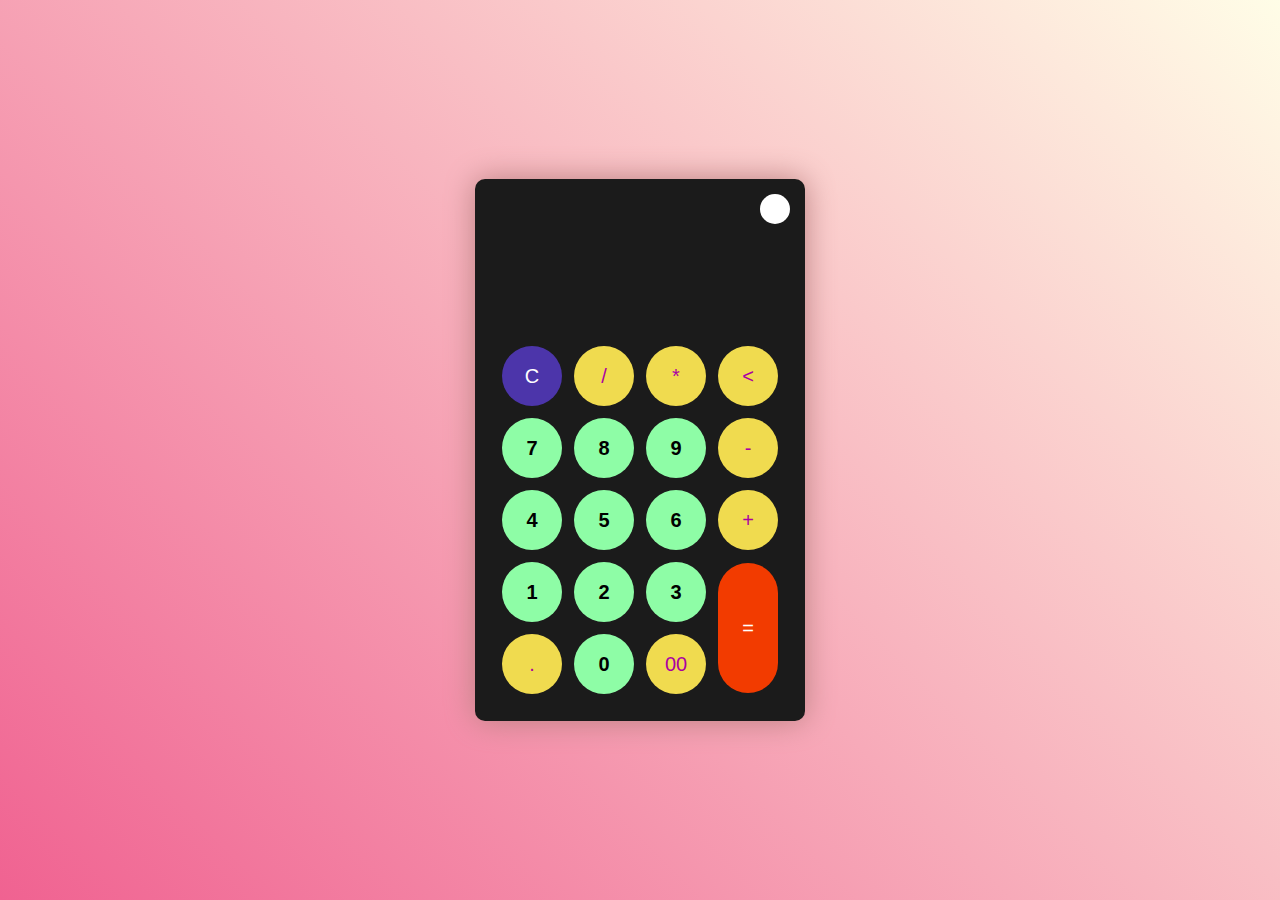
<file: 1Calculadora/index.html>
<!DOCTYPE html>
<html lang="es">
<head>
    <meta charset="UTF-8">
    <meta http-equiv="X-UA-Compatible" content="IE=edge">
    <meta name="viewport" content="width=device-width, initial-scale=1.0">
    <title>Calculadora</title>
    <link rel="stylesheet" href="./css/style.css">
    <link rel="shortcut icon" href="/img/calculadora.png"image/x-icon">
   
</head>
<body>
    <div class="container">
     <div class="calculator dark">
        <div class="theme-toggler active">
            <i class="toggler-icon"></i>
        </div>
        <div class="display-screen">
            <div id="display"></div>
        </div>
        <div class="buttons">
            <table>
                <tr>
                    <td><button class="btn-operator" id="clear">C</button></td>
                    <td><button class="btn-operator" id="/">/</button></td>
                    <td><button class="btn-operator" id="*">*</button></td>
                    <td><button class="btn-operator" id="backspace"><</button></td>

                </tr>
                <tr>
                    <td><button class="btn-number" id="7">7</button></td>
                    <td><button class="btn-number" id="8">8</button></td>
                    <td><button class="btn-number" id="9">9</button></td>
                    <td><button class="btn-operator" id="-">-</button></td>
                </tr>
                <tr>
                    <td><button class="btn-number" id="4">4</button></td>
                    <td><button class="btn-number" id="5">5</button></td>
                    <td><button class="btn-number" id="6">6</button></td>
                    <td><button class="btn-operator" id="+">+</button></td>
                </tr>
                <tr>
                    <td><button class="btn-number" id="1">1</button></td>
                    <td><button class="btn-number" id="2">2</button></td>
                    <td><button class="btn-number" id="3">3</button></td>
                    <td rowspan="2"><button class="btn-equal" id="equal">=</button></td>
                </tr>
                <tr>
                    <td><button class="btn-operator" id=".">.</button></td>
                    <td><button class="btn-number" id="0">0</button></td>
                    <td><button class="btn-operator" id="00">00</button></td>
                </tr>
            </table>
        </div>

     </div>

    </div>
     <script src="script.js"></script>
</body>
</html>
</file>
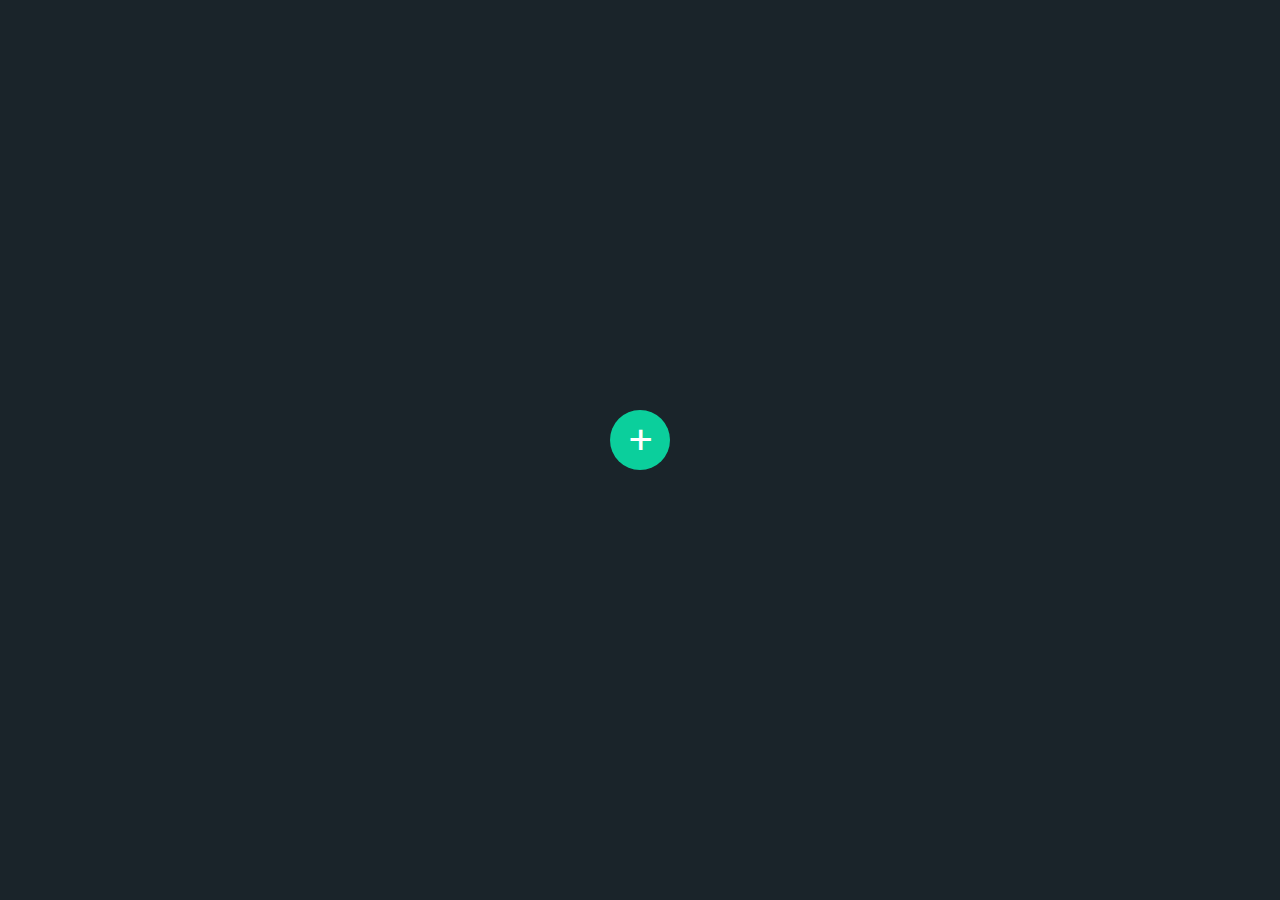
<file: 3 Toggle/index.html>
<!DOCTYPE html>
<html lang="es">
<head>
    <meta charset="UTF-8">
    <meta http-equiv="X-UA-Compatible" content="IE=edge">
    <meta name="viewport" content="width=device-width, initial-scale=1.0">
    <title>Toggle</title>
    <link rel="stylesheet" href="style.css">
</head>
<body>
    <div class="container">
        <div class="content">
            <h2>codigo369.com</h2>
            <p>Lorem ipsum, dolor sit amet consectetur adipisicing elit. Dolorum alias officiis odio ullam? Omnis corporis vitae necessitatibus? Aliquid impedit consequuntur qui consectetur, ab expedita quas rem odit pariatur quisquam laborum?</p>
        </div>
        <div class="toggleBtn"></div>
    </div>
   <script src="./script.js"></script>
</body>
</html>
</file>
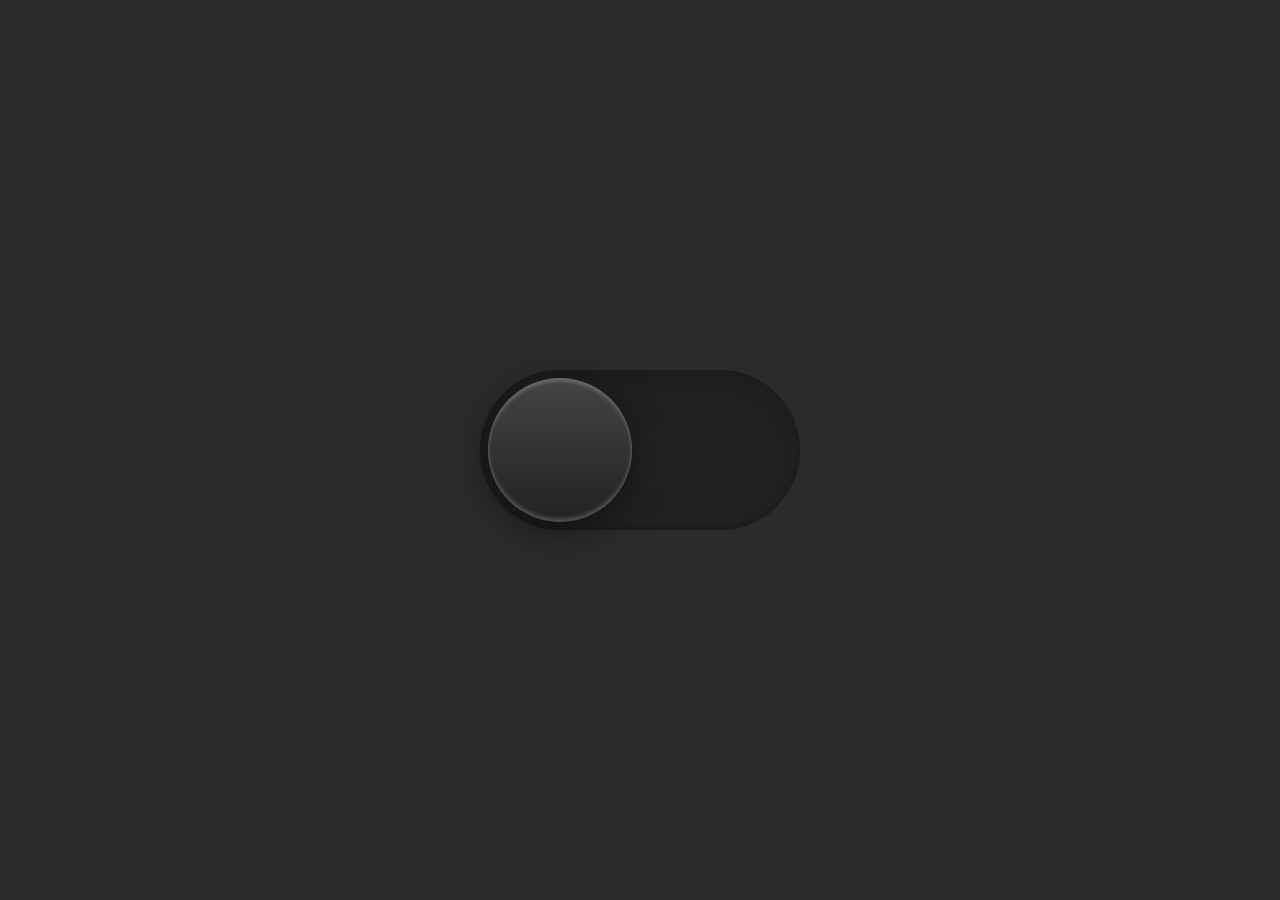
<file: 4 Dark theme/index.html>
<!DOCTYPE html>
<html lang="es">
<head>
    <meta charset="UTF-8">
    <meta http-equiv="X-UA-Compatible" content="IE=edge">
    <meta name="viewport" content="width=device-width, initial-scale=1.0">
    <title>Document</title>
    <link rel="stylesheet" href="style.css">
</head>
<body>
    <div id="toggle">
		<i class="indicator"></i>
	</div>
    <script src="scrpt.js"></script>
</body>
</html>
</file>
<file: 1Calculadora/css/style.css>
* {
    padding: 0;
    margin: 0;
    box-sizing: border-box;
    font-family: sans-serif;
    transition: all 0.8s ease;
  }
  
  body {
    background: linear-gradient(45deg, #f06291, #fffde7);
  }
  
  .container {
    height: 100vh;
    width: 100vw;
    display: flex;
    align-items: center;
    justify-content: center;
    flex-wrap: wrap;
  }
  
  .calculator {
    position: relative;
    height: auto;
    width: auto;
    padding: 20px;
    border-radius: 10px;
    box-shadow: 0 0 30px rgb(187, 130, 130);
    background-color: #fff;
    /* dark theme */
  }
  .calculator #display {
    color: #0a1e23;
    margin: 0 10px;
    height: 120px;
    width: auto;
    display: flex;
    align-items: flex-end;
    justify-content: flex-end;
    font-size: 30px;
    margin-bottom: 20px;
    font-weight: 800;
  }
  .calculator #equal {
    height: 130px;
  }
  .calculator #clear {
    background-color: #ffd5d8;
    color: #fc4552;
  }
  .calculator .btn-number {
    background-color: #c3eaff;
    color: #000000;
  }
  .calculator .btn-operator {
    background-color: #ffd0fb;
    color: #f967f3;
  }
  .calculator .btn-equal {
    background-color: #adf9e7;
    color: #000;
  }
  .calculator.dark {
    background-color: #1B1B1B;
  }
  .calculator.dark #display {
    color: #f8fafb;
  }
  .calculator.dark #clear {
    background-color: #4C35AA;
    color: white;
  }
  .calculator.dark .btn-number {
    background-color: #8EFDA6;
    color: black;
    font-weight: 600;
  }
  .calculator.dark .btn-operator {
    background-color: #F0DB4F;
    color: #aa00a4;
  }
  .calculator.dark .btn-equal {
    background-color: #F23B00;
    color: #ffffff;
  }
  
  .theme-toggler {
    position: absolute;
    top: 30px;
    right: 30px;
    color: #fff;
    cursor: pointer;
    z-index: 1;
  }
  .theme-toggler::before {
    content: "";
    position: absolute;
    height: 30px;
    width: 30px;
    top: 50%;
    transform: translate(-50%, -50%);
    border-radius: 50%;
    background-color: #333;
    z-index: -1;
  }
  
  .theme-toggler.active {
    color: #333;
  }
  .theme-toggler.active::before {
    background-color: #fff;
  }
  
  button {
    height: 60px;
    width: 60px;
    border: 0;
    border-radius: 30px;
    margin: 5px;
    font-size: 20px;
    cursor: pointer;
    transition: all 0.2s ease;
  }
  button:hover {
    transform: scale(1.1);
  }/*# sourceMappingURL=style.css.map */
</file>
<file: 3 Toggle/style.css>
@import "https://fonts.googleapis.com/css2?family=Poppins:wght@200;300;400;500;600;700;800;900&display=swap";
* {
  margin: 0;
  padding: 0;
  box-sizing: border-box;
  font-family: "Poppins", sans-serif;
}

body {
  display: flex;
  justify-content: center;
  align-items: center;
  min-height: 100vh;
  background: #1a242a;
}

.container {
  position: relative;
  width: 0px;
  height: 0px;
  background: #37444b;
  display: flex;
  align-items: center;
  justify-content: center;
  border-radius: 25px;
  transition: 0.5s;
}
.container::before {
  content: "";
  position: absolute;
  bottom: -15px;
  width: 40px;
  height: 40px;
  background: #37444b;
  border-radius: 5px;
  opacity: 0;
  transform: rotate(45deg);
  transition: 0.5s;
}
.container .content {
  min-width: 400px;
  padding: 40px;
  color: #fff;
  opacity: 0;
  transition: 0.5s;
  transform: scale(0);
}
.container .toggleBtn {
  position: absolute;
  bottom: -20px;
  min-width: 60px;
  height: 60px;
  background: #0bcf9c;
  border-radius: 50%;
  cursor: pointer;
  display: flex;
  justify-content: center;
  align-items: center;
  transition: 0.5s;
}
.container .toggleBtn::before {
  content: "+";
  font-size: 2.5em;
  color: #fff;
}
.container.active .content {
  opacity: 1;
  transition-delay: 0.5s;
  transform: scale(1);
}
.container.active .toggleBtn {
  bottom: -90px;
  transform: rotate(135deg);
  background: #ff5a57;
}
.container.active {
  width: 400px;
  height: 400px;
  transition-delay: 0.5s;
}
.container.active::before {
  opacity: 1;
  transition-delay: 0.5s;
}/*# sourceMappingURL=style.css.map */
</file>
<file: 4 Dark theme/style.css>
* {
    margin: 0;
    padding: 0;
    box-sizing: border-box;
  }
  
  body {
    background: #2b2b2b;
    display: flex;
    justify-content: center;
    align-items: center;
    flex-direction: column;
    min-height: 100vh;
    transition: 0.5s;
  }
  body.active {
    background: #f8f8f8;
  }
  
  #toggle {
    position: relative;
    display: block;
    width: 320px;
    height: 160px;
    border-radius: 160px;
    background: #222;
    transition: 0.5s;
    box-shadow: inset 0 8px 60px rgba(0, 0, 0, 0.1), inset 0 8px 8px rgba(0, 0, 0, 0.1), inset 0 -4px 4px rgba(0, 0, 0, 0.1);
  }
  #toggle .indicator {
    position: absolute;
    top: 0;
    left: 0;
    width: 160px;
    height: 160px;
    border-radius: 50%;
    background: linear-gradient(to bottom, #444, #222);
    cursor: pointer;
    transform: scale(0.9);
    box-shadow: 0 8px 40px rgba(0, 0, 0, 0.5), inset 0 4px 4px rgba(255, 255, 255, 0.2), inset 0 -4px 4px rgba(255, 255, 255, 0.2);
    transition: 0.5s;
  }
  #toggle.active {
    background: #ffffff;
    box-shadow: inset 0 2px 60px rgba(0, 0, 0, 0.1), inset 0 2px 8px rgba(0, 0, 0, 0.1), inset 0 -4px 8px rgba(0, 0, 0, 0.05);
  }
  #toggle.active .indicator {
    left: 160px;
    box-shadow: 0 8px 20px rgba(0, 0, 0, 0.1), inset 0 4px 4px rgb(255, 255, 255), inset 0 -4px 4px rgb(255, 255, 255);
    background: linear-gradient(to bottom, #eaeaea, #f9f9f9);
  }/*# sourceMappingURL=style.css.map */
</file>
